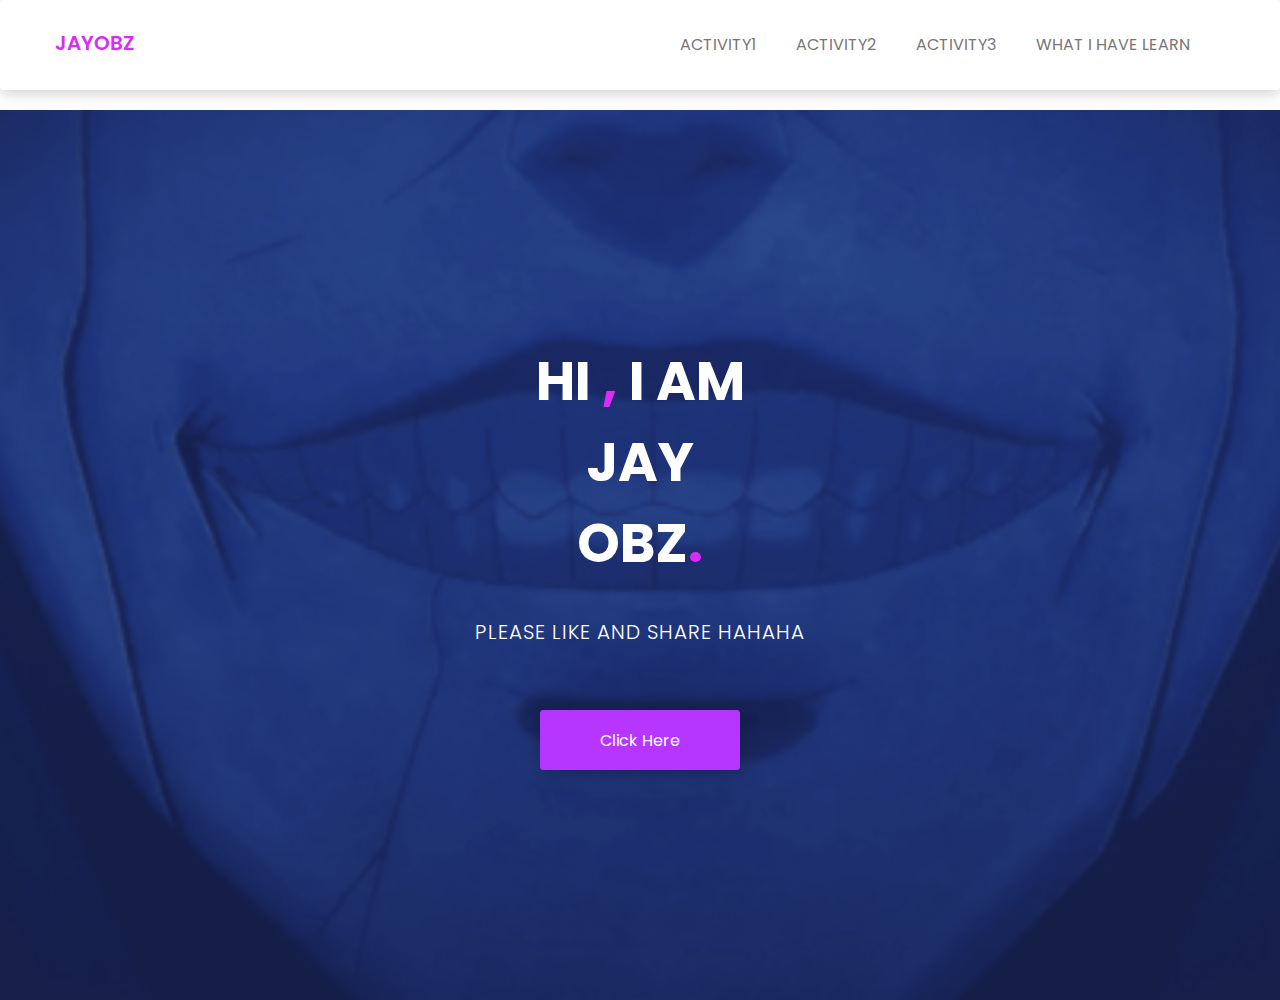
<file: index.html>
<!doctype html>
<html class="no-js" lang="en">

    <head>
        <meta charset="utf-8">
        <meta http-equiv="X-UA-Compatible" content="IE=edge">
        <meta name="viewport" content="width=device-width, initial-scale=1">
		<link href="https://fonts.googleapis.com/css?family=Poppins:100,200,300,400,500,600,700,800,900&amp;subset=devanagari,latin-ext" rel="stylesheet">
        <title>jayobz</title>

        
		<link rel="shortcut icon" type="image/icon" href="assets/logo/favicon.png"/>
       
      
        
        <link rel="stylesheet" href="assets/css/bootstrap.min.css">
		
		
        
        <link rel="stylesheet" href="assets/css/style.css">
        
        
        
       
    </head>
	
	<body>
		
	
		<header class="top-area">
			<div class="header-area">
				
			    <nav class="navbar navbar-default bootsnav navbar-fixed dark no-background">

			        <div class="container">

			           
			            <div class="navbar-header">
			                <button type="button" class="navbar-toggle" data-toggle="collapse" data-target="#navbar-menu">
			                    <i class="fa fa-bars"></i>
			                </button>
			                <a class="navbar-brand" href="index.html">Jayobz</a>
			            </div>
			           

			        
			            <div class="collapse navbar-collapse menu-ui-design" id="navbar-menu">
			                <ul class="nav navbar-nav navbar-right" data-in="fadeInDown" data-out="fadeOutUp">
			                <li class=" smooth-menu active"></li>
			                    <li class=" smooth-menu"><a href="act-1/index.html">Activity1</a></li>
			                    <li class="smooth-menu"><a href="act-main/index.html">Activity2</a></li>
			                    <li class="smooth-menu"><a href="#experience">Activity3</a></li>
			                    <li class="smooth-menu"><a href="learn.html">what i have learn</a></li>
			                   
			                </ul>
			            </div>
			        </div>
			    </nav>
			  
			</div>

		    <div class="clearfix"></div>

		</header>
		
	
		
		<section id="welcome-hero" class="welcome-hero">
			<div class="container">
				<div class="row">
					<div class="col-md-12 text-center">
						<div class="header-text">
							<h2>hi <span>,</span> i am <br> jay <br> obz<span>.</span>   </h2>
							<p>please like and share hahaha</p>
							<a href="#" download>click here</a>
						</div>
					</div>
				</div>
			</div>

		</section>
		
        
    </body>
	
</html>
</file>
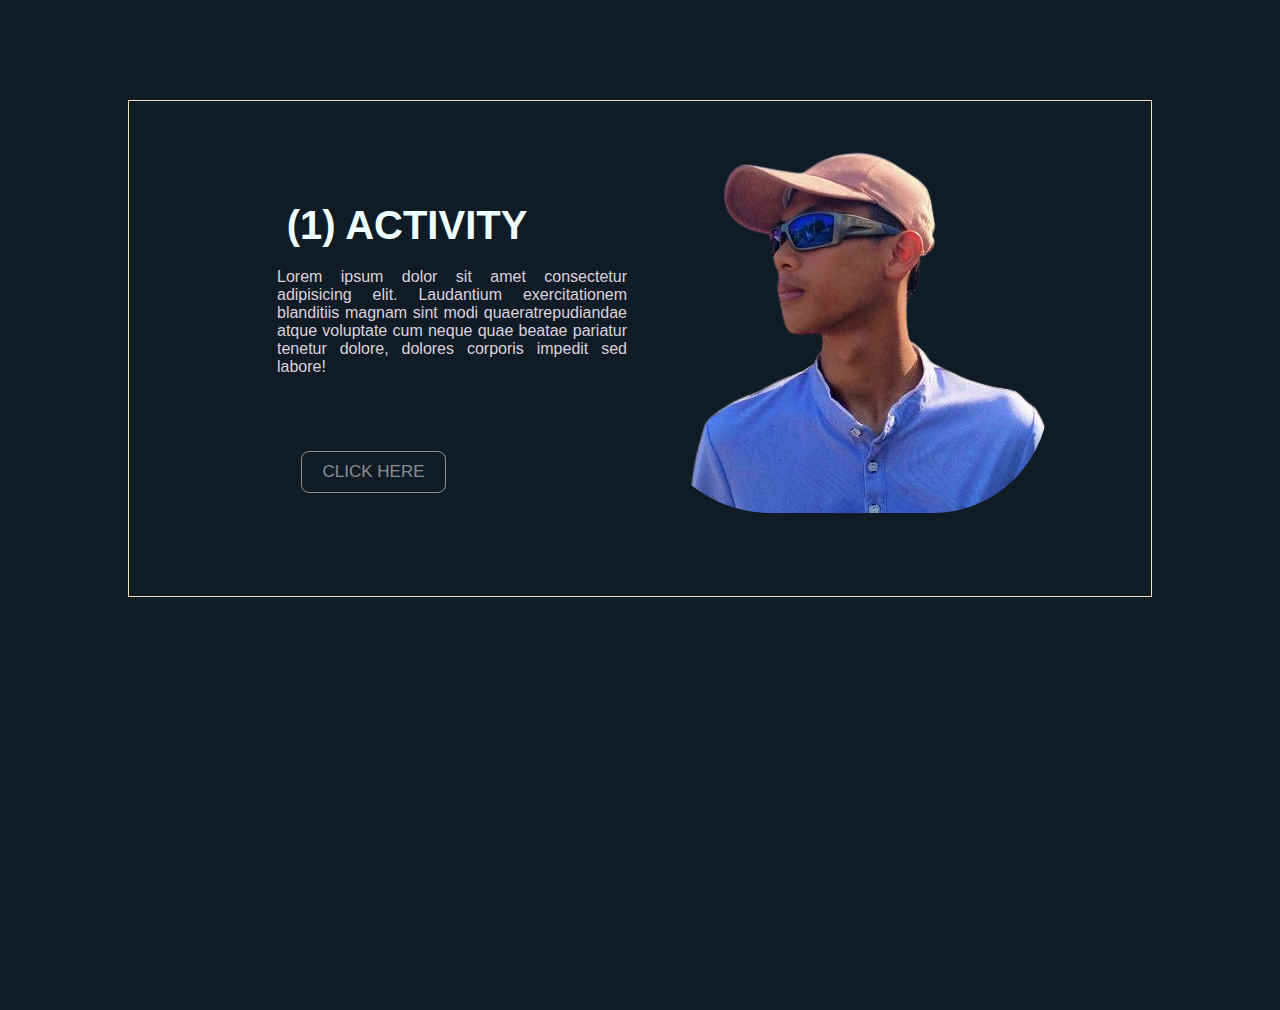
<file: act-1/index.html>
<!DOCTYPE html>
<html lang="en">
<head>
    <meta charset="UTF-8">
    <meta name="viewport" content="width=device-width, initial-scale=1.0">
    <title>Document</title>
    <link rel="stylesheet" href="style.css">

</head>
<body>
    
    <div class="wrapper">
        
        
        
    </div>
    
    
    <div class="wrapper3"></div>
   
    <div class="sagbot">
        
    <div class="wrapper2">
             
    </div>

    </div>



    <script type="module" src="app.js"></script>
</body>
</html>
</file>
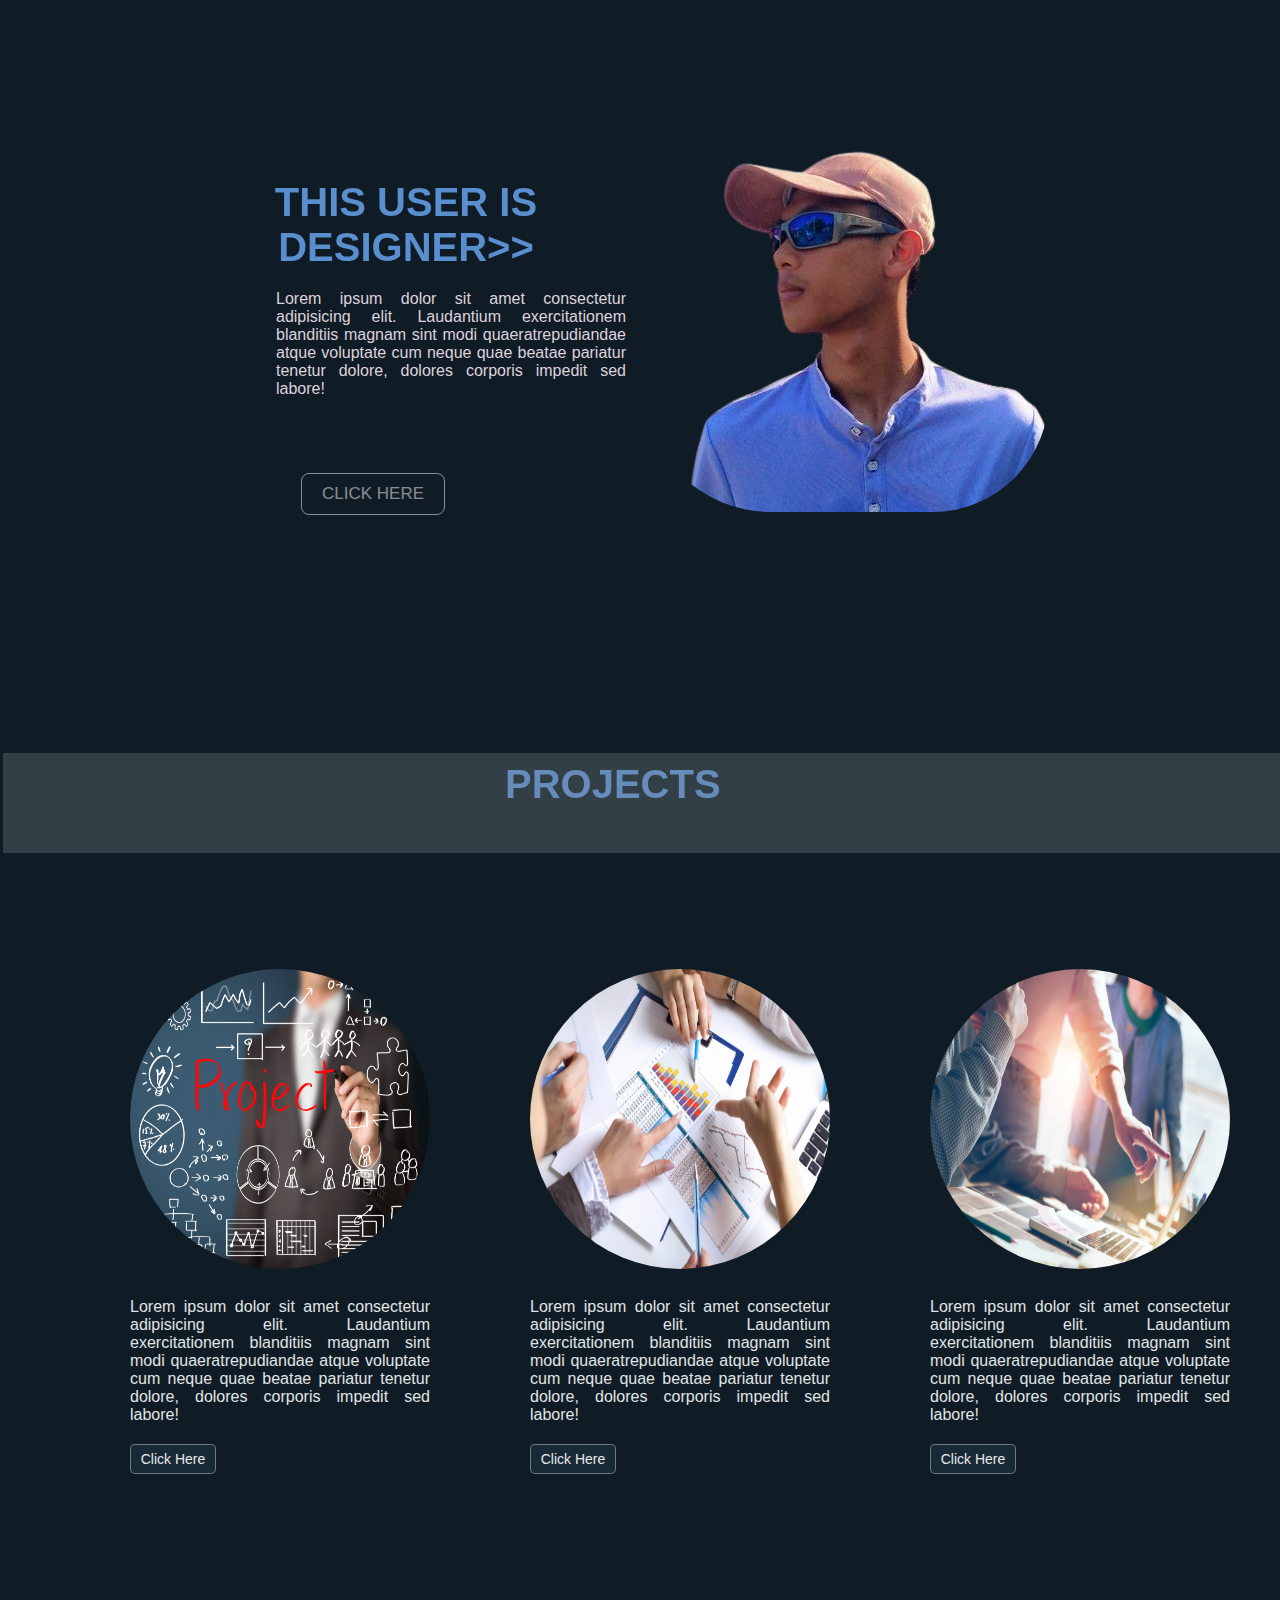
<file: act-main/index.html>
<!DOCTYPE html>
<html lang="en">
<head>
    <meta charset="UTF-8">
    <meta name="viewport" content="width=device-width, initial-scale=1.0">
    <title>Document</title>
    <link rel="stylesheet" href="style.css">

</head>
<body>
    
    <div class="wrapper">
        
        
        
    </div>
    
    
    <div class="wrapper3"></div>
   
    <div class="sagbot">
        <div class="project"></div>
    <div class="wrapper2">
             
    </div>

    </div>

    
  <div id="container-stars">
    <div id="stars"></div>
  </div>

  <div id="glow">
    <div class="circle"></div>
    <div class="circle"></div>
  </div>

    <script type="module" src="app.js"></script>
</body>
</html>
</file>
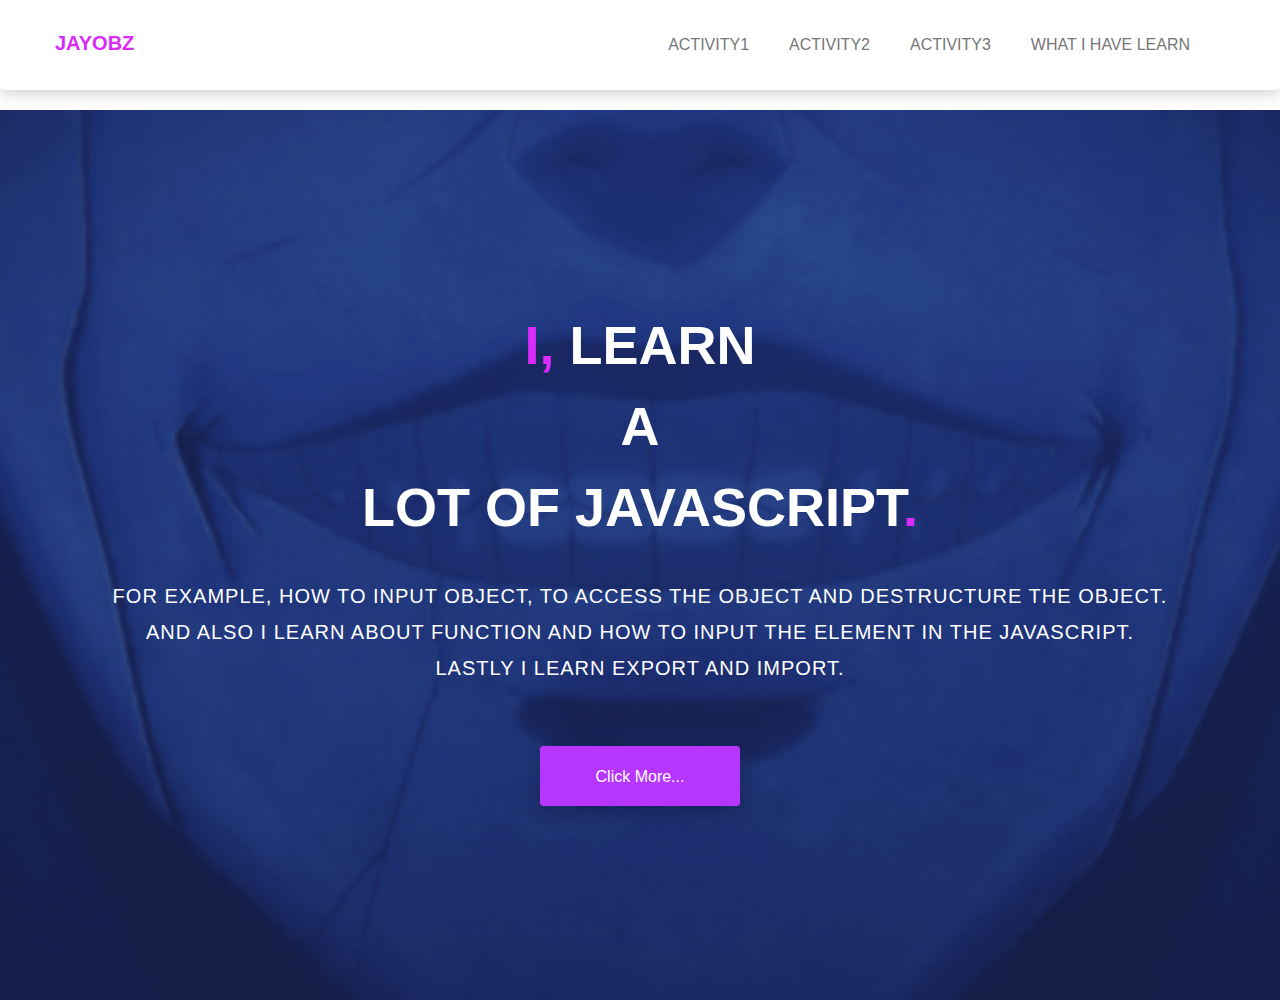
<file: learn.html>
<!DOCTYPE html>
<html lang="en">
<head>
    <meta charset="UTF-8">
    <meta name="viewport" content="width=device-width, initial-scale=1.0">
    <title>Document</title>
    <link rel="stylesheet" href="assets/css/bootstrap.min.css">
    <link rel="stylesheet" href="assets/css/style.css">
    
</head>
<body>
    <header class="top-area">
        <div class="header-area">
         
            <nav class="navbar navbar-default bootsnav navbar-fixed dark no-background">

                <div class="container">

            
                    <div class="navbar-header">
                        <button type="button" class="navbar-toggle" data-toggle="collapse" data-target="#navbar-menu">
                            <i class="fa fa-bars"></i>
                        </button>
                        <a class="navbar-brand" href="index.html">Jayobz</a>
                    </div>
                   

                
                    <div class="collapse navbar-collapse menu-ui-design" id="navbar-menu">
                        <ul class="nav navbar-nav navbar-right" data-in="fadeInDown" data-out="fadeOutUp">
                        <li class=" smooth-menu active"></li>
                            <li class=" smooth-menu"><a href="act-1/index.html">Activity1</a></li>
                            <li class="smooth-menu"><a href="act-main/index.html">Activity2</a></li>
                            <li class="smooth-menu"><a href="#experience">Activity3</a></li>
                            <li class="smooth-menu"><a href="#profiles">what i have learn</a></li>
                           
                        </ul>
                    </div>
                </div>
            </nav>
          
        </div>

        <div class="clearfix"></div>

    </header>

    <section id="welcome-hero" class="welcome-hero">
        <div class="container">
            <div class="row">
                <div class="col-md-12 text-center">
                    <div class="header-text">
                        <h2> <span>i,</span> learn<br> a<br> lot of javascript<span>.</span>   </h2>
                        <p>For example, how to input object, to access the object and destructure the object.</br>
                            And also I learn about function and how to input the element in the javascript.</br>
                            Lastly I learn export and import.
                        </p>
                        <a href="#" download>click more...</a>
                    </div>
                </div>
            </div>
        </div>

    </section>
</body>
</html>
</file>
<file: assets/css/style.css>
*{
    padding: 0;
    margin: 0;
}

*{
	-webkit-box-sizing:border-box;
	-moz-box-sizing:border-box;
	-o-box-sizing:border-box;
	-ms-box-sizing:border-box;
	box-sizing:border-box;
}
body{
	font-family: 'Poppins', sans-serif;
	font-size:16px;
	color: #676a81;
	background: #fff;
    max-width:1920px;
    margin:0 auto;
	overflow-x:hidden;
}

a,a:hover,a:active,a:focus {
	display:inline-block;
	text-decoration:none;
	color: #6a708e;
	font-size:16px;
	padding:0;
}
h1,h2,h3,h4,h5,h6 { 
	margin: 0;
	color:#43485c;
    font-size: 16px;
	font-family: 'Poppins', sans-serif;
	text-transform: capitalize;
}
p {
	margin: 0;
	line-height:1.8;
	color:#43485c;
	font-size:14px;
	font-family: 'Poppins', sans-serif;
}
img{border:none;max-width:100%; height:auto;}
ul{
	padding: 0;
    margin: 0 auto;
    list-style: none;
}
ul li {
	list-style: none;
	
}
select,input,textarea,button{box-shadow:none;outline:0!important;}
button {background: transparent;border: 0;}

html,body{
    height: 100%;
	position: relative;
}
[placeholder]:focus::-webkit-input-placeholder {
  -webkit-transition: opacity 0.3s 0.3s ease; 
  -moz-transition: opacity 0.3s 0.3s ease; 
  -ms-transition: opacity 0.3s 0.3s ease; 
  -o-transition: opacity 0.3s 0.3s ease; 
  transition: opacity 0.3s 0.3s ease; 
  opacity: 0;
}

.fix{position: relative;clear: both;}
/*=============Style css=========*/

/*-------------------------------------
        2. Header
--------------------------------------*/
.top-area {
    position: relative;
    z-index: 9999;
}
@media (min-width: 1024px){}
nav.navbar.bootsnav.no-background {
    background-color: #fff;
    border: none;
}

nav.navbar.bootsnav {
    background-color: #fff;
    border-bottom: transparent;
    box-shadow: 0 3px 15px rgba(0,0,0,.2);
}

/*.navbar-brand*/
.navbar-header a.navbar-brand,.navbar-header a.navbar-brand:hover,.navbar-header a.navbar-brand:focus {
    display: inline-block;
    color: #d92cf9;
    font-size: 20px;
    font-weight: 600;
    padding: 33px 0px 57px;
    text-transform: uppercase;
}
/*.navbar-brand*/

/*.nav li*/
nav.navbar.bootsnav ul.nav > li > a {
    font-size: 16px;
    font-weight: 400;
    text-transform:uppercase;
    -webkit-transition: 0.3s linear; 
    -moz-transition: 0.3s linear; 
    -ms-transition: 0.3s linear; 
    -o-transition: 0.3s linear; 
    transition: 0.3s linear;
}
nav.navbar.bootsnav ul.nav > li > a {padding: 35px 20px;}
nav.navbar.bootsnav ul.nav > li > a:hover,nav.navbar.bootsnav ul.nav > li > a:focus,nav.navbar.bootsnav ul.nav > li.active>a{color: #d92cf9;}

nav.navbar.bootsnav ul.nav > li.dropdown > a.dropdown-toggle:after {
    content: "";
}
nav.navbar.bootsnav ul.nav > li.dropdown span {
    font-size: 8px;
    margin-left: 15px;
}
.sticky-wrapper.is-sticky nav.navbar.bootsnav ul.nav > li > a {color:#6a708e;}
.sticky-wrapper.is-sticky nav.navbar.bootsnav ul.nav > li > a:hover,.sticky-wrapper.is-sticky nav.navbar.bootsnav ul.nav > li > a:focus,.sticky-wrapper.is-sticky nav.navbar.bootsnav ul.nav > li.active>a{color: #d92cf9;}
/*.nav li*/



/*.menu-ui-design*/
.menu-ui-design{overflow-y:scroll;height: 350px;}
.menu-ui-design::-webkit-scrollbar {
    width:5px;
}
.menu-ui-design::-webkit-scrollbar-track {
    -webkit-box-shadow: inset 0 0 8px #000;
}
.menu-ui-design::-webkit-scrollbar-thumb {
  background-color: #f9882c;
}
/*.menu-ui-design*/



/*.navbar-toggle */
nav.navbar.bootsnav .navbar-toggle {
    position: relative;
    background-color: transparent;
    border: 1px solid #d92cf9;
    padding: 10px;
    top: 0;
}
nav.navbar.bootsnav .navbar-toggle i{color: #d92cf9;}
/*.navbar-toggle */



/*-------------------------------------
        3.  Welcome-hero
--------------------------------------*/
.welcome-hero{
    display: flex;
    align-items: center;
    justify-content: center;
    position:relative;
    background:url(../images/about/smile\ \(1\).gif)no-repeat;
    background-size:cover;
    background-position: center;
    height:890px;
}
.welcome-hero:before{
    position:absolute;
    content: " ";
    top:0;
    left:0;
    background:rgba(31,44,108,.65);
    width:100%;
    height:100%;
}

/*.header-text-area*/
.header-text h2 {
    color: #fff;
    font-size: 54px;
    font-weight: 700;
    text-transform: uppercase;
    line-height: 1.5;
}
.header-text h2 span {color: #d92cf9;}
.header-text p {
    color: #fff;
    font-size: 20px;
    font-weight: 300;
    text-transform: uppercase;
    margin: 30px 0 60px;
    letter-spacing: 1px;
}
.header-text a {
    width: 200px;
    height: 60px;
    line-height: 60px;
    border-radius: 3px;
    text-transform: capitalize;
    color: #fff;
    background: #b636ff;
    border:1px solid #b636ff;
    box-shadow: 0 5px 20px rgba(0,0,0,.2);
    -webkit-transition: 0.3s linear; 
    -moz-transition: 0.3s linear; 
    -ms-transition: 0.3s linear; 
    -o-transition: 0.3s linear; 
    transition: 0.3s linear;
}
.header-text a:hover{ box-shadow: 0 5px 20px rgba(0,0,0,.4);background:#9f00ff;border: 1px solid #9f00ff;}
/*.header-text-area*/

/*-------------------------------------
        4.  About
--------------------------------------*/
.about {padding: 50px 0 100px;}
.about-content {padding-top: 100px;}
/*.single-about-txt*/
.single-about-txt h3 {
    font-size:18px;
    color: #3c4258;
    text-transform: initial;
    line-height: 1.8;
}
.single-about-txt p {
    font-size: 16px;
    color: #999fb3;
    padding: 35px 0 43px;
    border-bottom: 1px solid #999fb3;
}
.single-about-add-info {
    margin: 35px 0;
}
.single-about-add-info h3 {
    color: #636a82;
    font-size: 16px;
    text-transform: capitalize;
}
.single-about-add-info p {font-weight:  300;border:  0;padding: 0;margin-top: 3px;}
/*.single-about-txt*/

/*.single-about-img */
.single-about-img{position: relative;box-shadow: 0 5px 20px rgba(14,25,80,.30);}
.single-about-img:before {
    position:  absolute;
    content: " ";
    top: 0;
    left:  0;
    width: 109%;
    height:  100%;
    background: rgba(31,44,108,.3);
}
.single-about-img img {
    max-width: 500px;
    height: 468px;
}
.about-list-icon{
    display: flex;
    justify-content: center;
    align-items: center;
    position: absolute;
    bottom: 0;
    left: 0;
    width: 109%;
    height: 90px;
    background: #1f2c6c;
}
/*.ab-list-icon */
.about-list-icon ul {
    display: flex;
}
.about-list-icon  ul li a {
    padding-right: 22px;
    cursor:pointer;
    color: #fff;
}
.about-list-icon ul li a {
    cursor: pointer;
    color: #fff;
    display: inline-block;
    border: 2px solid;
    margin-left: 20px;
    border-radius: 8px;
    width: 30px;
    height: 30px;
    line-height: 28px;
    text-align: center;
}
.about-list-icon ul li a i {
    margin-left: 6px;
}
/*.ab-list-icon */

/*.single-about-img */

/*-------------------------------------
        5.  Education
--------------------------------------*/

.education {
    background:  #f9fbfd;
    padding-top:  50px;
}
.education-horizontal-timeline {
    padding: 80px 0;
}

/*.education-horizontal-timeline*/
.education-horizontal-timeline .col-sm-4 {padding:0 2px;}

.single-horizontal-timeline .experience-time h3{text-transform: capitalize;}
.single-horizontal-timeline .experience-time h3 span{text-transform:lowercase;}
.single-horizontal-timeline .timeline-content h5 {margin: 15px 0;}
.single-horizontal-timeline p {color: #999fb3;max-width: 335px;}

/*.timeline-horizontal-border*/
.timeline-horizontal-border {
    display:  flex;
    align-items: center;
    padding: 26px 0 30px;
}
.timeline-horizontal-border i {
    font-size:  10px;
    color: #d92cf9;
    margin-right:  5px;
}
span.single-timeline-horizontal {
    display:  inline-block;
    background: #b2c1ce;
    height:  1px;
    width: 380px;
}
span.single-timeline-horizontal.spacial-horizontal-line {width: 88px;}
/*.timeline-horizontal-border*/

/*.education-horizontal-timeline*/

/*-------------------------------------
        6.  Skills
--------------------------------------*/
.skills {
    
}
.skill-content{padding: 50px 0 80px;}
.single-skill-content{padding-top: 100px;}
.section-heading h2 {
    font-size: 24px;
    font-weight: 600;
    text-transform: uppercase;
    padding-bottom: 50px;
    border-bottom: 1px solid #e5ebf2;
}
.single-progress-txt {
    display: flex;
}
.single-progress-txt h3 {
    width: 10%;
    color: #a606c3;
    position: relative;
    top: 6px;
    left: 20px;
}
.barWrapper {
    font-weight: 400;
    font-size: 16px;
    text-transform: uppercase;
}
.progress {
    border-radius:3px;
    overflow: visible;
    background: #e6ecf3;
    height:8px;
    margin-top: 15px;
    width: 85%;
    margin-bottom: 37px;
}
.progress-bar {
   background: #b636ff;
    border-radius: 3px;
   -webkit-transition: width 1.5s ease-in-out;
   -ms-transition: width 1.5s ease-in-out;
   -moz-transition: width 1.5s ease-in-out;
   -o-transition: width 1.5s ease-in-out;
   transition: width 1.5s ease-in-out;
}
.tooltip{
   position:relative;
   float:right;
}
.tooltip > .tooltip-inner {
   background-color: transparent;
   padding: 1px 5px;
   color: #b636ff;
   font-weight: 500;
   font-size: 12px;
   border-radius: 0;
}
.popOver + .tooltip > .tooltip-arrow {
   border-left: 6px solid transparent;
   border-right: 6px solid transparent;
   border-top: 6px solid #fff;
   bottom: -1px;
   transform: translateX(-50%);
   margin-left: 0;
}

/*-------------------------------------
        7. Experience
-------------------------------------*/
.experience {
    padding: 50px 0 100px;
    border-top: 1px solid #e5ebf2;
}
.experience-content {padding-top: 100px;}
.single-timeline-box {margin-bottom: 75px;}

/*experience-time*/
.experience-time {
    position: relative;
}
.experience-time h2 {
    font-weight: 400;
}
.experience-time h3 {
    font-size: 16px;
    font-weight: 300;
    color: #636a82;
    margin-top: 14px;
    text-transform: uppercase;
}
/*experience-time*/

/*main-timeline*/
.main-timeline{
    position: relative;
}
.main-timeline:before{
    content: "";
    width: 2px;
    height: 84%;
    background: #b2c1ce;
    position: absolute;
    top: 1.5%;
    left: 45.8%;
    z-index: -1;
}
.main-timeline .timeline{
    position: relative;
}

.timeline-content span>i, .experience-time span>i {
    color: #d92cf9;
    position: absolute;
    font-size: 10px;
    left: -14.5%;
    z-index: 1;
}
.timeline-content h4.title {
    font-size: 16px;
    font-weight: 400;
    text-transform: uppercase;
}
.timeline-content h5 {
    color: #636a82;
    font-size: 14px;
    font-weight: 300;
    margin: 18px 0 20px;
}
.main-timeline .description {
    font-size: 14px;
    color: #999fb3;
}
.main-timeline .timeline-content.right{
    float: right;
    text-align: left;
}
.timeline-single-before:before {
    content: '';
    top: 57px;
    left: -3px;
    position: absolute;
    width: 100%;
    height:400px;
    border-left:15px solid #fff;
}

.experience-time-responsive{display: none;}
/*-------------------------------------
        8. Profiles
--------------------------------------*/
.profiles {
    padding:  50px 0 100px;
    border:  1px solid #e5ebf2;
}

.profiles-content {padding-top: 100px;}
.profiles-content .col-sm-3{padding:0;}
.profile-txt {
    display: flex;
    align-items: center;
    flex-direction: column;
}
.single-profile {
    position: relative;
    height: 150px;
    display: flex;
    justify-content: center;
    align-items: center;
    border-right: 1px solid #b2c1ce;
    overflow:hidden;
    -webkit-transition:background 0.5s linear; 
    -moz-transition:background 0.5s linear; 
    -ms-transition:background 0.5s linear; 
    -o-transition:background 0.5s linear; 
    transition:background 0.5s linear;
}
.profile-icon-name {
    text-transform: capitalize;
    color: #636a82;
    font-size: 16px;
}
.single-profile.profile-no-border{border-right:transparent;}
.profile-border {
    border-bottom: 1px solid #b2c1ce;
}
.single-profile-overlay{
    display:flex;
    align-items:center;
    text-transform: capitalize;
    justify-content:center;
    position: absolute;
    top: 0;
    left: 0;
    content: " ";
    width:100%;
    height: 100%;
    background: #d92cf9;
    background: -moz-linear-gradient(left, #d92cf9 0%, #b636ff 100%);
    background: -webkit-linear-gradient(left, #d92cf9 0%,#b636ff 100%);
    background: linear-gradient(to right, #d92cf9 0%,#b636ff 100%);
    filter: progid:DXImageTransform.Microsoft.gradient( startColorstr='#d92cf9', endColorstr='#b636ff',GradientType=1 );
    -webkit-transform:scale(0);
    -moz-transform:scale(0);
    -ms-transform:scale(0);
    -o-transform:scale(0);
    transform:scale(0);
    -webkit-transition: .5s;
    -moz-transition: .5s;
    -ms-transition: .5s;
    -o-transition: .5s;
    transition: .5s;
}
.single-profile:hover .single-profile-overlay{
    -webkit-transform:scale(1);
    -moz-transform:scale(1);
    -ms-transform:scale(1);
    -o-transform:scale(1);
    transform:scale(1);
    top:0;
}
.single-profile:hover .profile-icon-name,.single-profile:hover .profile-txt a>i{color: #fff;}
.single-profile:hover .profile-border {border:transparent;}
/*-------------------------------------
        9. Portfolio
--------------------------------------*/
.portfolio {
    padding:  50px 0 100px;
    border:  1px solid #e5ebf2;
}

.portfolio-content {padding-top: 100px;}

/* ---- .item ---- */
.isotope:after {
    content: '';
    display: block;
    clear: both;
}
.isotope .item {
    position:relative;
    overflow:hidden;
    margin-bottom: 30px;
}
/*.item img*/
.isotope .item img{
    width:100%;
    height:100%;
    -webkit-transition: .5s;
    -moz-transition: .5s;
    -ms-transition: .5s;
    -o-transition: .5s;
    transition: .5s;
}
.isotope .item:hover  img{
    -webkit-transform:scale(1.5);
    -moz-transform:scale(1.5);
    -ms-transform:scale(1.5);
    -o-transform:scale(1.5);
    transform:scale(1.5);
}/*.item img*/

/*.isotope-overlay*/
.isotope-overlay{
    position:absolute;
    height:100%;
    width:100%;
    background:rgba(31,44,108,.5);
    display:flex;
    align-items:center;
    text-transform: uppercase;
    justify-content:center;
    flex-direction:row;
    -webkit-transform:scale(0);
    -moz-transform:scale(0);
    -ms-transform:scale(0);
    -o-transform:scale(0);
    transform:scale(0);
    -webkit-transition: .5s;
    -moz-transition: .5s;
    -ms-transition: .5s;
    -o-transition: .5s;
    transition: .5s;
}
.isotope-overlay a {
    display: inline-block;
    color: #fff;
    font-size: 14px;
    text-align: center;
}
.isotope .item:hover .isotope-overlay{
    -webkit-transform:scale(1);
    -moz-transform:scale(1);
    -ms-transform:scale(1);
    -o-transform:scale(1);
    transform:scale(1);
    top:0;
}/*.isotope-overlay*/

/*-------------------------------------
        10. Clients
--------------------------------------*/
.clients {padding-top: 50px;}
.clients-area {
    display: flex;
    align-items: center;
    height: 250px;
}
.clients-area .item {padding: 0 25px;}

.clients .clients-area .owl-carousel .owl-item img {
    display: block;
    width: 100%;
    height: auto;
    border-radius:0;
}

/*-------------------------------------
        11. Contact
--------------------------------------*/
.contact {
    background: #f9fbfd;
    padding: 50px 0 100px;
}
.single-contact-box {padding-top: 100px;}
.contact-form  .form-group {
    margin-bottom: 20px;
    
}
.contact-form .form-control {
    padding: 25px;
    font-size: 14px;
    border: 1px solid #fff;
    border-radius: 0px;
    box-shadow: none;
    outline: 0!important;
    background: #fff;
    color: #636a82;
    resize: none;
}

/*--contct button--*/
.contact-form .single-contact-btn {
    display:flex;
    align-items:center;
    justify-content:center;
    height:50px;
    text-transform:capitalize;
    margin-top: 3px;
    background: #b636ff;
    border: 1px solid #b636ff;
    cursor:pointer;
    box-shadow: 0 5px 20px rgba(0,0,0,.2);
     -webkit-transition: .5s; 
    -moz-transition:.5s; 
    -ms-transition:.5s; 
    -o-transition:.5s;
    transition: .5s;
}
.contact-form .single-contact-btn .contact-btn ,
.contact-form .single-contact-btn .contact-btn:focus {
    margin-top:0px;
    outline: 0 !important;
    border:0;
    color: #fff;
    border-radius: 0px;
    font-size:14px;
    -webkit-transition: .5s; 
    -moz-transition:.5s; 
    -ms-transition:.5s; 
    -o-transition:.5s;
    transition: .5s;
    
}
.single-contact-btn:hover{
    background: #9f00ff;
    border: 1px solid #9f00ff;
    box-shadow: 0 5px 20px rgba(0,0,0,.2);
}

/*--contct button--*/

/* contact-adress */
.contact-add-head h3 {
    font-size:  24px;
    color:  #3c4258;
}
.contact-add-head p {
    font-size:  16px;
    text-transform: capitalize;
    color:  #636a82;
    font-weight:  300;
    margin-top:  6px;
}
/* contact-adress */

/*.contact-add-info */
.contact-add-info { margin: 42px 0 52px;}
.single-contact-add-info h3 {
    color:  #636a82;
    font-weight:  500;
}
.single-contact-add-info p {
    color:  #999fb3;
    font-size:  16px;
    margin-top:  18px;
}
.single-contact-add-info {
    margin-bottom:  26px;
}
/*.contact-add-info */

/*hm-foot-icon*/
.hm-foot-icon {
   
}
.hm-foot-icon ul li{float:left;}
.hm-foot-icon ul li>a {
    color: #636a82;
    margin-right:18px;
    -webkit-transition: .3s; 
    -moz-transition:.3s; 
    -ms-transition:.3s; 
    -o-transition:.3s;
    transition: .3s;
}
.hm-foot-icon ul li>a:hover{
    color: #b636ff;
}/*hm-foot-icon*/

.hm-footer-copyright p{
    color: #888ea5;
    text-transform: capitalize;
    padding: 38px 0;
}
.hm-footer-copyright p a {color: #888ea5;}
/*===============================
    Scroll Top
===============================*/
#scroll-Top  .return-to-top {
    position: fixed;
    right: 30px;
    bottom: 30px;
    display: none;
    width: 40px;
    line-height: 40px;
    height: 40px;
    text-align: center;
    font-size: 20px;
    cursor: pointer;
    color: #fff;
    background:#b636ff;
	border:1px solid #b636ff;
	border-radius:50%;
	-webkit-transition: .5s; 
	-moz-transition:.5s; 
	-ms-transition:.5s; 
	-o-transition:.5s;
    transition: .5s;
	z-index: 2;
}
#scroll-Top  .return-to-top:hover {
    background:#fff;
    color: #b636ff;
	border:1px solid #b636ff;
}

#scroll-Top  .return-to-top i{
    position:relative;
    bottom:0;

}

#scroll-Top  .return-to-top i{
    position: relative;
    animation-name: example;
    animation-direction: alternate;
    animation-iteration-count: infinite;
    animation-duration:1s;
}
@keyframes example {
    0%   {bottom:0px;}
    100%  {bottom:7px;}
}
/*========================Thank you=================
</file>
<file: act-1/style.css>
* {
    box-sizing: border-box;
    margin: 0;
    padding: 0;
    font-family: Arial, Helvetica, sans-serif;
}


body {
    background: #101c25;
    height: 100vh;
    width: 100%;
}

.wrapper {
    display: flex;
    flex-direction: row;
    justify-content: space-between;
    align-items: center;
    margin: 0 10%;
    margin-top: 100px;
    padding: 3% 10%;
    transition: ease-in-out 2s;
    border: 1px solid wheat;
    
}

.wrapper2 {
    display: flex;
    justify-content: space-between;
    align-items: center;
    margin: 0 10%;
    margin-top: 100px;
    padding: 3% 10%;
    transition: ease-in-out 2s;
    
}

.wrapper3 {
    display: flex;
    justify-content: center;
    align-items: center;
    margin: 0 10%;
    margin-top: 100px;
    padding: 3% 10%;
    height: 20%;
    transition: ease-in-out 2s;
}

.Prof {
    border-radius:  74% 35% 31%  ;
    position: relative;
    top: -40px;
    transition: bottom 1s, left 2s;
    animation: slideInFromRight 2s ease;
  
}
.Prof:hover{
    transform: scale(1.1);
}

.cardi {
    height: 300px;
    width: 300px;
    border-radius: 50%;
}
.cardi:hover{
    
    border-radius: 0;
}

.btn {
    padding: 10px 20px;
  text-transform: uppercase;
  border-radius: 8px;
  font-size: 17px;
  font-weight: 500;
  color: #ffffff80;
  text-shadow: none;
  background: transparent;
  cursor: pointer;
  box-shadow: transparent;
  border: 1px solid #ffffff80;
  transition: 0.5s ease;
  user-select: none;
  margin-right: 150px;
  margin-top: 75px;
  animation: bounce 2s infinite;
}

#btn:hover,
:focus {
  color: #ffffff;
  background: #008cff;
  border: 1px solid #008cff;
  text-shadow: 0 0 5px #ffffff, 0 0 10px #ffffff, 0 0 20px #ffffff;
  box-shadow: 0 0 5px #008cff, 0 0 20px #008cff, 0 0 50px #008cff,
    0 0 100px #008cff;
}

.graph{
    color: #ddd2dd;
    text-align: justify;
    margin-top: 20px;
    width: 350px;
    margin-left: 20px;
    animation: slideInFromLeft 2s ease;
}

h1 {
  color: azure;
    background-size: 500% auto;
    animation: textShine 5s ease-in-out infinite alternate;
    text-transform: uppercase;
    font-size: 40px;
    width: 300px;
    margin-right: 420px;
    
    
}



.ClassL {
    text-align: center;
    width: 50%;
}
.sagbot{
    margin-right: 730px;
}


#desu {
    display: flex;
   color: #e0e4e6;
   text-align: justify;
   position: relative;
   top: -122px;
    
}

.proj {
    width: 400px;
    text-align: center;
    padding: 0 5%;
    text-align: justify;
  
    
}
.project{
    
   background-color: rgba(129, 138, 143, 0.322);
   height: 100px;
   width: 189vh;
   margin-left: 2.5px;
   position: relative;
    top: -122px;
   
}
.butom {
    border: 1px solid rgba(217, 228, 227, 0.445);
    background-color: #4f95ac1f;
    height: 30px;
    width: 86px;
    border-radius: 5px;
    margin-right: 250px;
    margin-top: 20px;
    font-size: 14px;
    color: rgb(232, 232, 236);
   animation: pulse 2s infinite;

}


.text{
    
    margin-top: 25px;
    width: 300px;
    
}

#tits {
    display: block;
    margin-left: 450px;
   
}


.wrapper:hover {
    animation: dark 5s ease-in-out infinite alternate;
}


@keyframes textShine {
    0% {
        background-position: 0% 50%;
    }
    100% {
        background-position: 100% 50%;
    }
}



@keyframes slideInFromLeft {
    0% {
        opacity: 0;
        transform: translateX(-100%);
    }
    100% {
        opacity: 1;
        transform: translateX(0);
    }
}
@keyframes slideInFromRight {
    0% {
        opacity: 0;
        transform: translateX(100%);
    }
    100% {
        opacity: 1;
        transform: translateX(0);
    }
}

@keyframes bounce{
    0%{ transform: translateY(0);}
    40%{transform: translateY(-20px);}
    60%{transform: translateY(-10px);}
}
@keyframes pulse{
    0%{ transform:scale(1);}
    50%{transform: scale(1.2);}
}
</file>
<file: act-main/style.css>
* {
    box-sizing: border-box;
    margin: 0;
    padding: 0;
    font-family: Arial, Helvetica, sans-serif;
}


body {
    background: #101c25;
    height: 100vh;
    width: 100%;
}

.wrapper {
    display: flex;
    flex-direction: row;
    justify-content: space-between;
    align-items: center;
    margin: 0 10%;
    margin-top: 100px;
    padding: 3% 10%;
    transition: ease-in-out 2s;
    
}

.wrapper2 {
    display: flex;
    justify-content: space-between;
    align-items: center;
    margin: 0 10%;
    margin-top: 100px;
    padding: 3% 10%;
    transition: ease-in-out 2s;
    
}

.wrapper3 {
    display: flex;
    justify-content: center;
    align-items: center;
    margin: 0 10%;
    margin-top: 100px;
    padding: 3% 10%;
    height: 20%;
    transition: ease-in-out 2s;
}

.Prof {
    border-radius:  74% 35% 31%  ;
    position: relative;
    top: -40px;
    transition: bottom 1s, left 2s;
    animation: slideInFromRight 2s ease;
  
}
.Prof:hover{
    transform: scale(1.1);
}

.cardi {
    height: 300px;
    width: 300px;
    border-radius: 50%;
}
.cardi:hover{
    
    border-radius: 0;
}

.btn {
    padding: 10px 20px;
  text-transform: uppercase;
  border-radius: 8px;
  font-size: 17px;
  font-weight: 500;
  color: #ffffff80;
  text-shadow: none;
  background: transparent;
  cursor: pointer;
  box-shadow: transparent;
  border: 1px solid #ffffff80;
  transition: 0.5s ease;
  user-select: none;
  margin-right: 150px;
  margin-top: 75px;
  animation: bounce 2s infinite;
}

#btn:hover,
:focus {
  color: #ffffff;
  background: #008cff;
  border: 1px solid #008cff;
  text-shadow: 0 0 5px #ffffff, 0 0 10px #ffffff, 0 0 20px #ffffff;
  box-shadow: 0 0 5px #008cff, 0 0 20px #008cff, 0 0 50px #008cff,
    0 0 100px #008cff;
}

.graph{
    color: #ddd2dd;
    text-align: justify;
    margin-top: 20px;
    width: 350px;
    margin-left: 20px;
    animation: slideInFromLeft 2s ease;
}

h1 {
    background: linear-gradient(
        to right,
        #598ecf 20%,
        #00ddfa 30%,
        #00ffd5 40%,
        #269ca0 70%,
        #7859c0 80%,
        #e4dce3 100%
    );
    -webkit-background-clip: text;
    background-clip: text;
    -webkit-text-fill-color: transparent;
    text-fill-color: transparent;
    background-size: 500% auto;
    animation: textShine 5s ease-in-out infinite alternate;
    text-transform: uppercase;
    font-size: 40px;
    width: 300px;
    margin-right: 420px;
    
    
}



.ClassL {
    text-align: center;
    width: 50%;
}
.sagbot{
    margin-right: 730px;
}


#desu {
    display: flex;
   color: #e0e4e6;
   text-align: justify;
   position: relative;
   top: -122px;
    
}

.proj {
    width: 400px;
    text-align: center;
    padding: 0 5%;
    text-align: justify;
  
    
}
.project{
    
   background-color: rgba(129, 138, 143, 0.322);
   height: 100px;
   width: 189vh;
   margin-left: 2.5px;
   position: relative;
    top: -122px;
   
}
.butom {
    border: 1px solid rgba(217, 228, 227, 0.445);
    background-color: #4f95ac1f;
    height: 30px;
    width: 86px;
    border-radius: 5px;
    margin-right: 250px;
    margin-top: 20px;
    font-size: 14px;
    color: rgb(232, 232, 236);
   animation: pulse 2s infinite;

}


.text{
    
    margin-top: 25px;
    width: 300px;
    
}

#tits {
    display: block;
    margin-left: 450px;
   
}


.wrapper:hover {
    animation: dark 5s ease-in-out infinite alternate;
}


@keyframes textShine {
    0% {
        background-position: 0% 50%;
    }
    100% {
        background-position: 100% 50%;
    }
}


@keyframes dark {
    0% {
    }
    100% {
        background: rgb(19, 19, 19);
    }
}
@keyframes slideInFromLeft {
    0% {
        opacity: 0;
        transform: translateX(-100%);
    }
    100% {
        opacity: 1;
        transform: translateX(0);
    }
}
@keyframes slideInFromRight {
    0% {
        opacity: 0;
        transform: translateX(100%);
    }
    100% {
        opacity: 1;
        transform: translateX(0);
    }
}

@keyframes bounce{
    0%{ transform: translateY(0);}
    40%{transform: translateY(-20px);}
    60%{transform: translateY(-10px);}
}
@keyframes pulse{
    0%{ transform:scale(1);}
    50%{transform: scale(1.2);}
}
</file>
